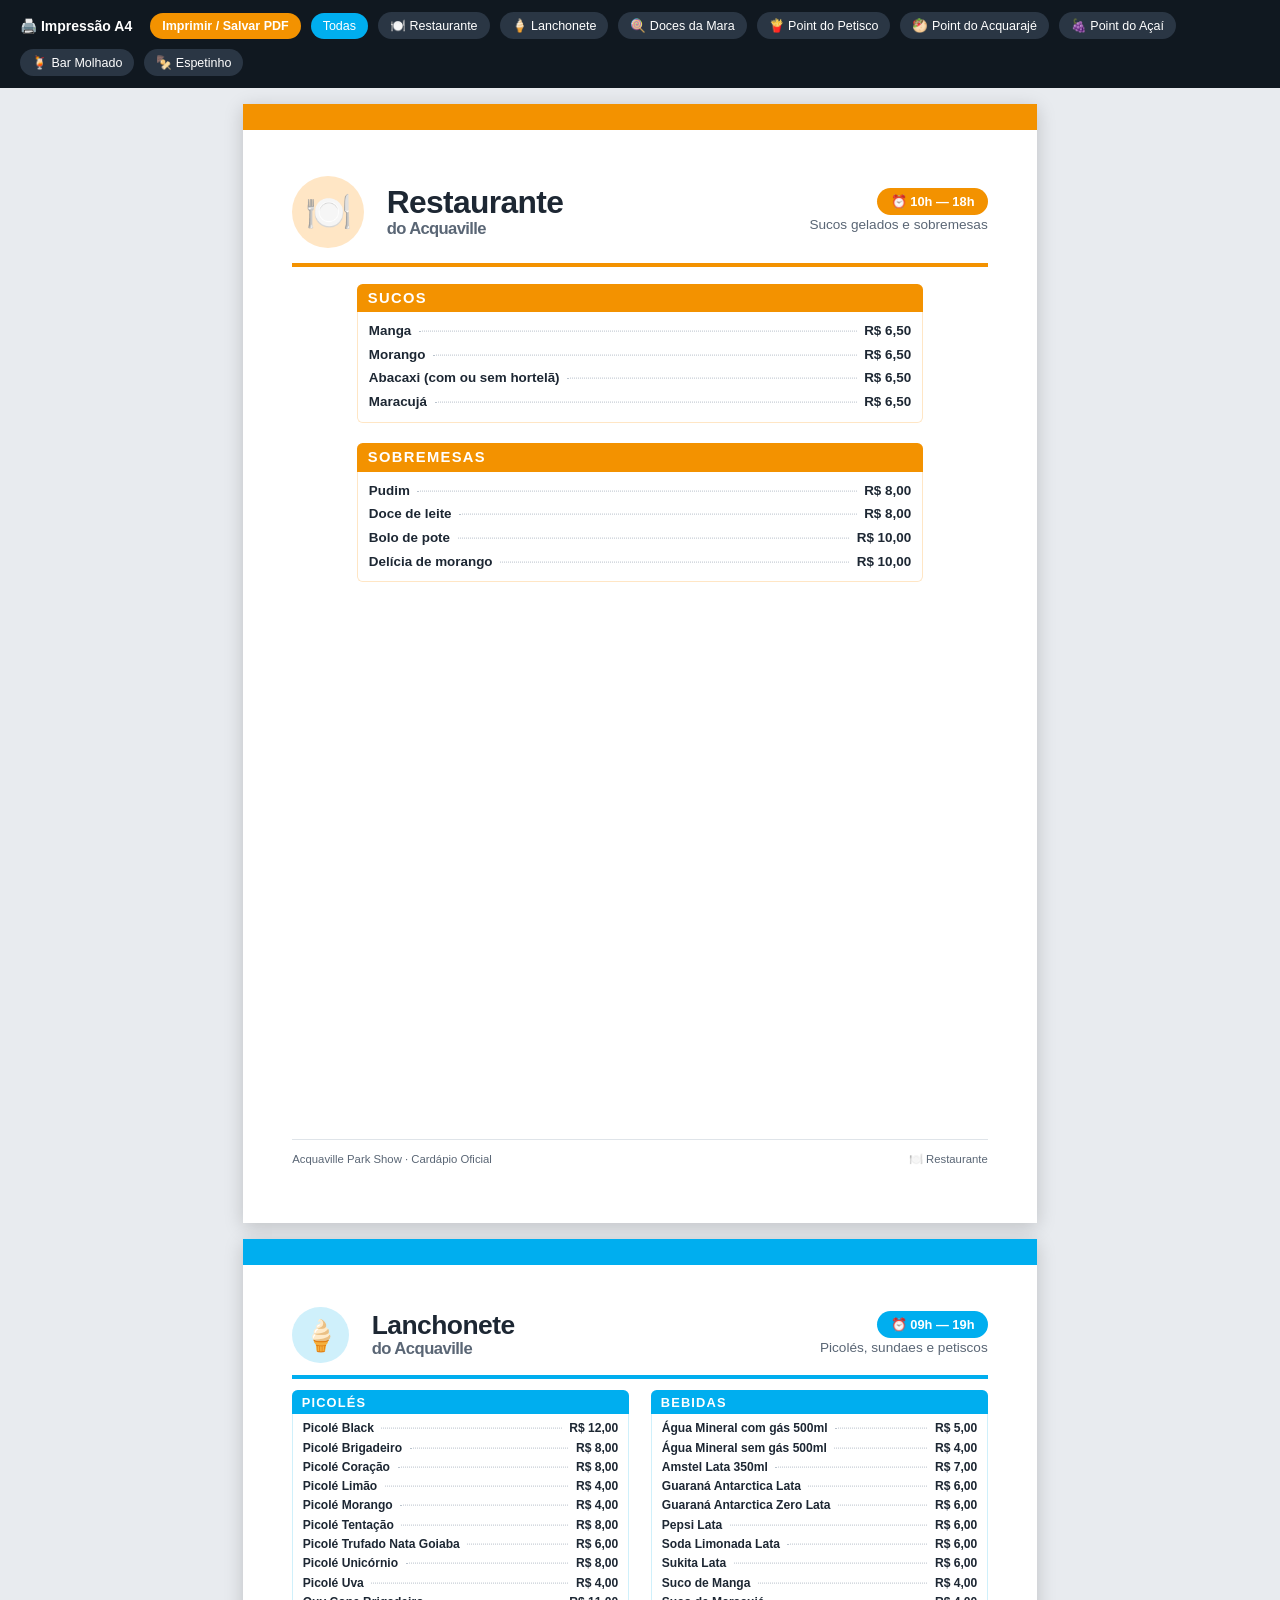
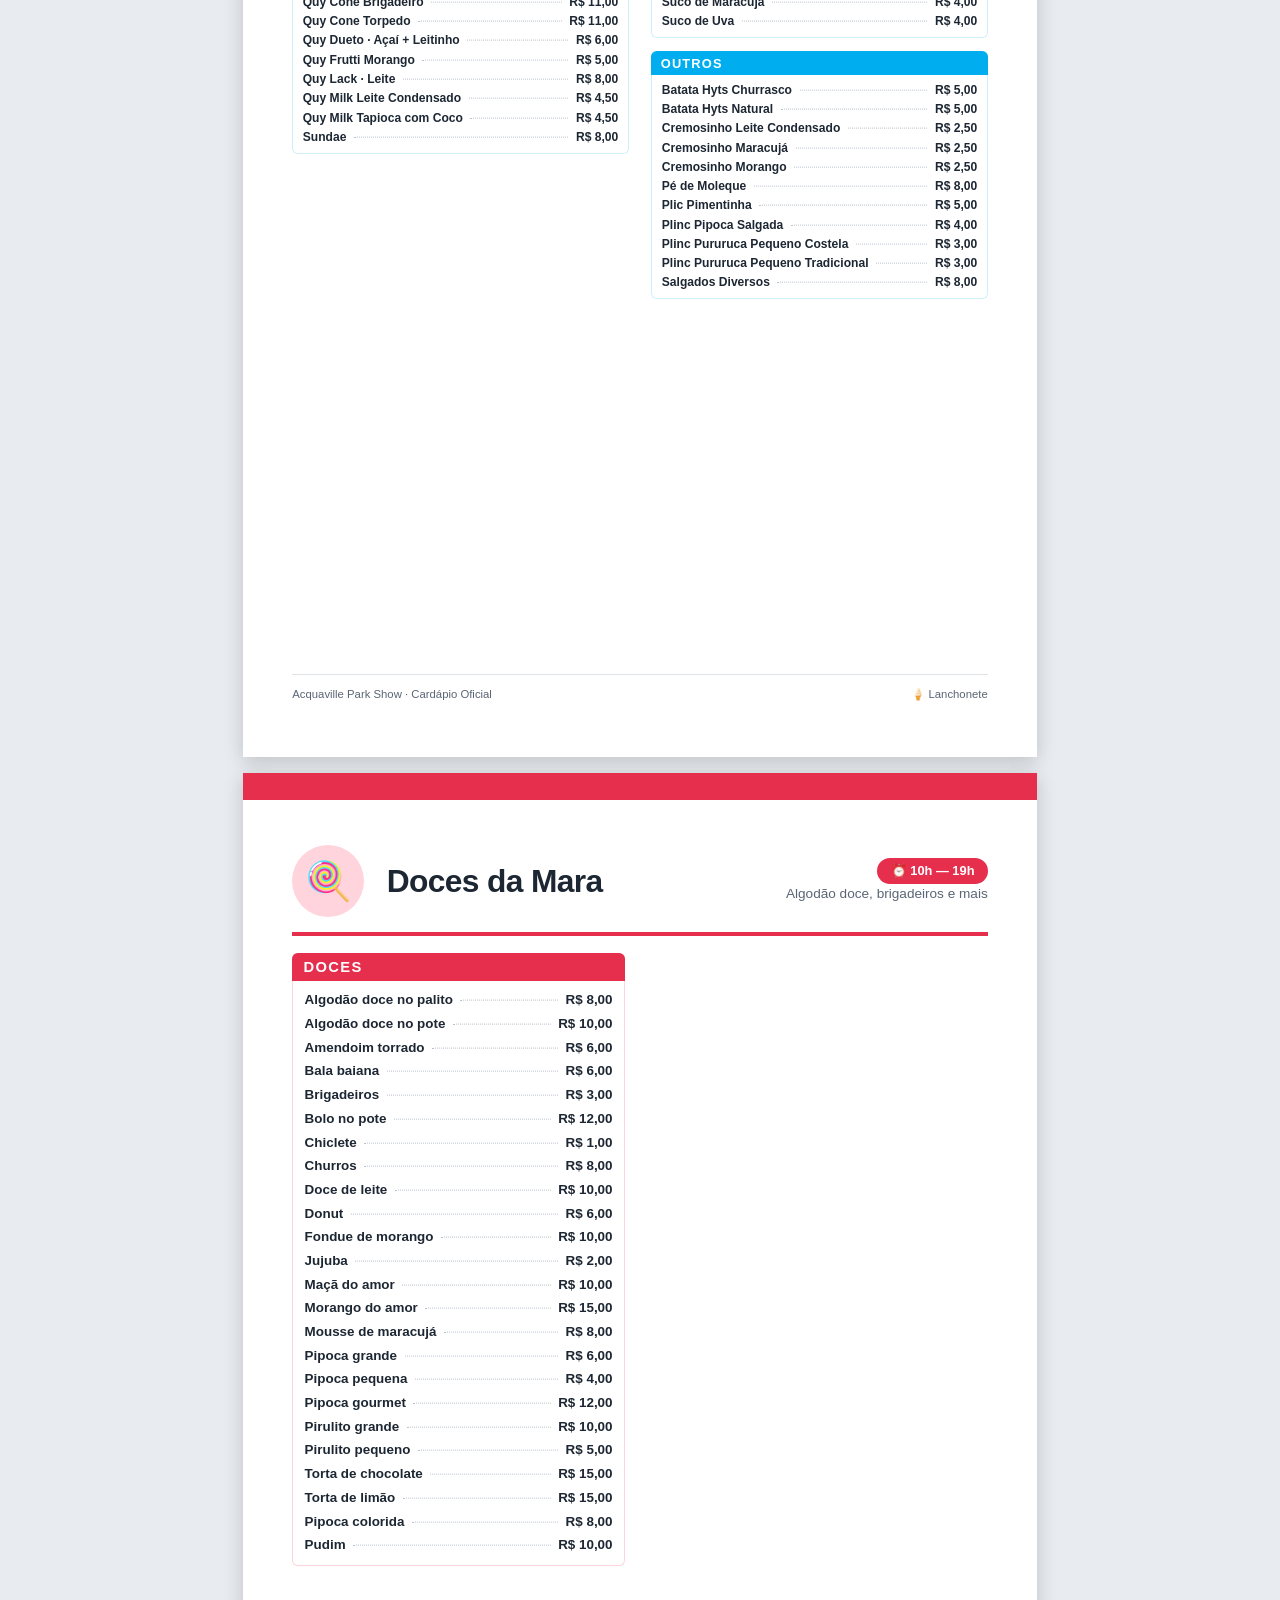
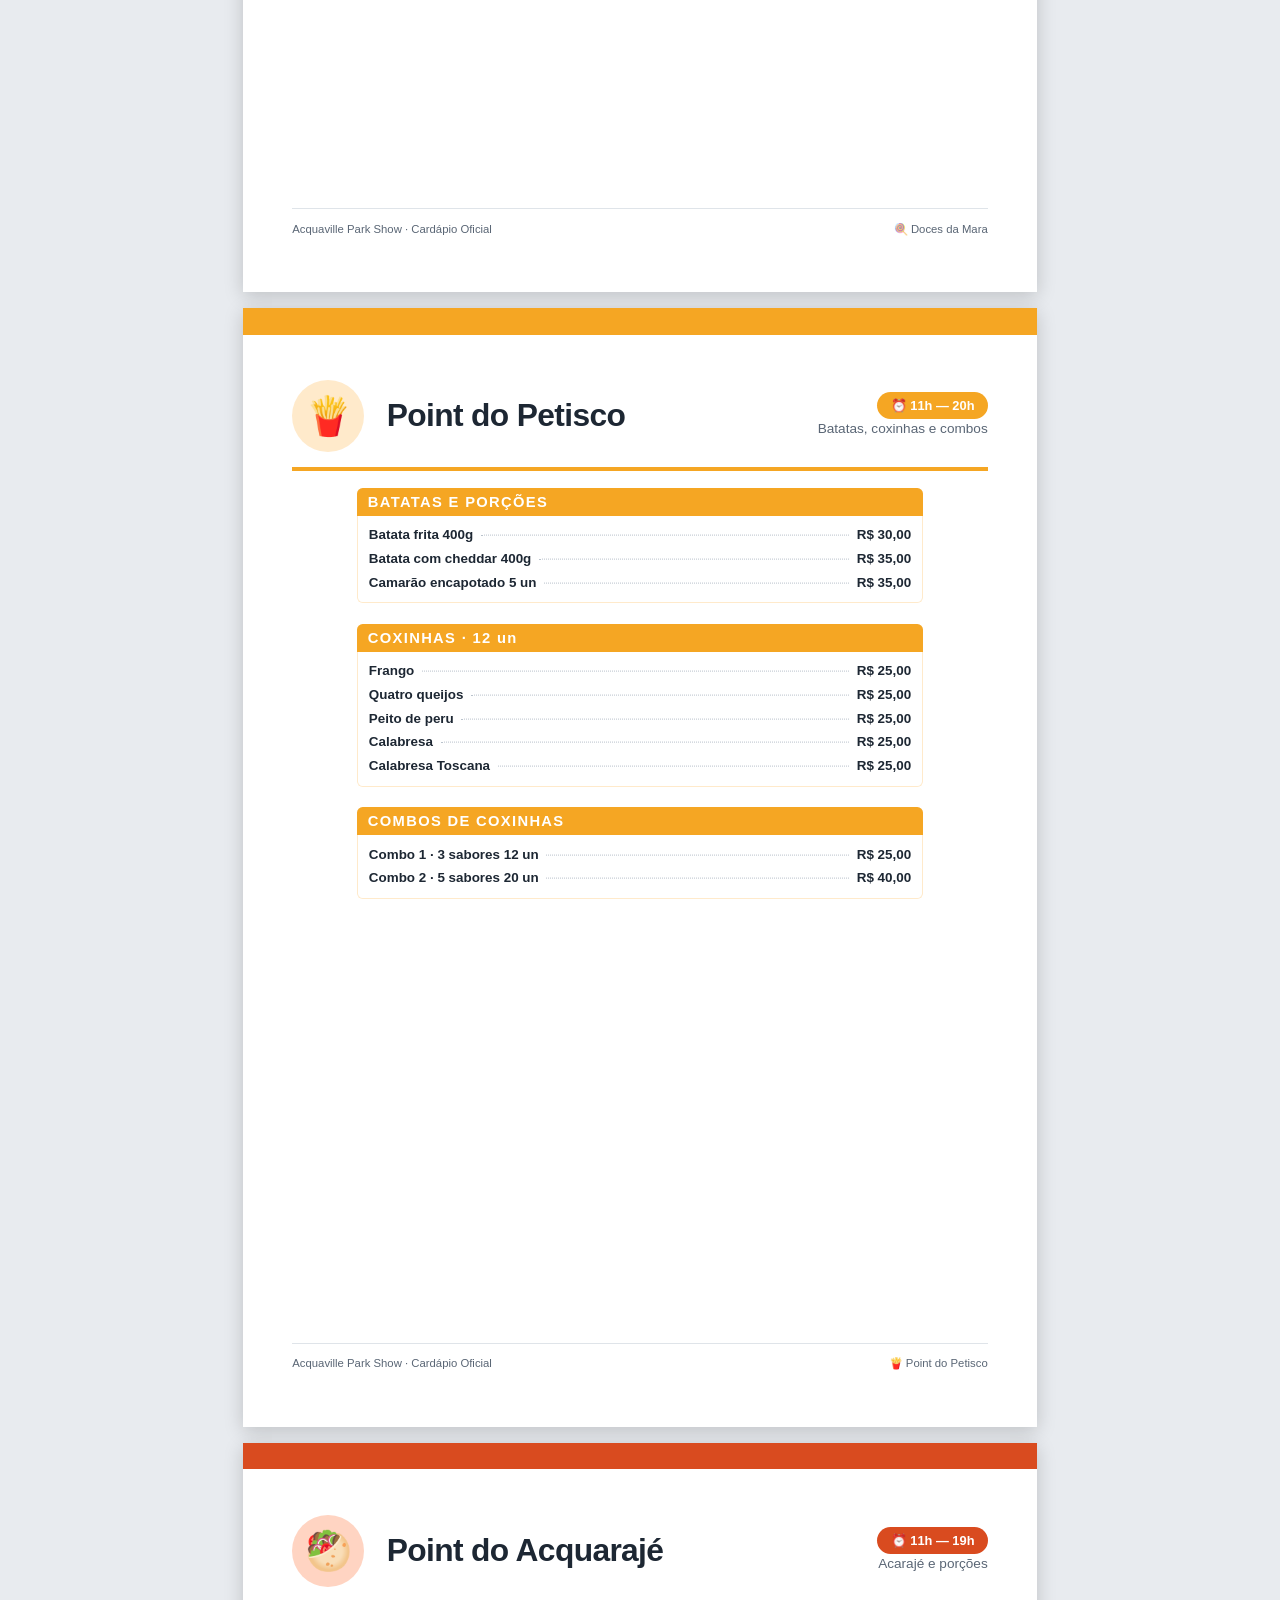
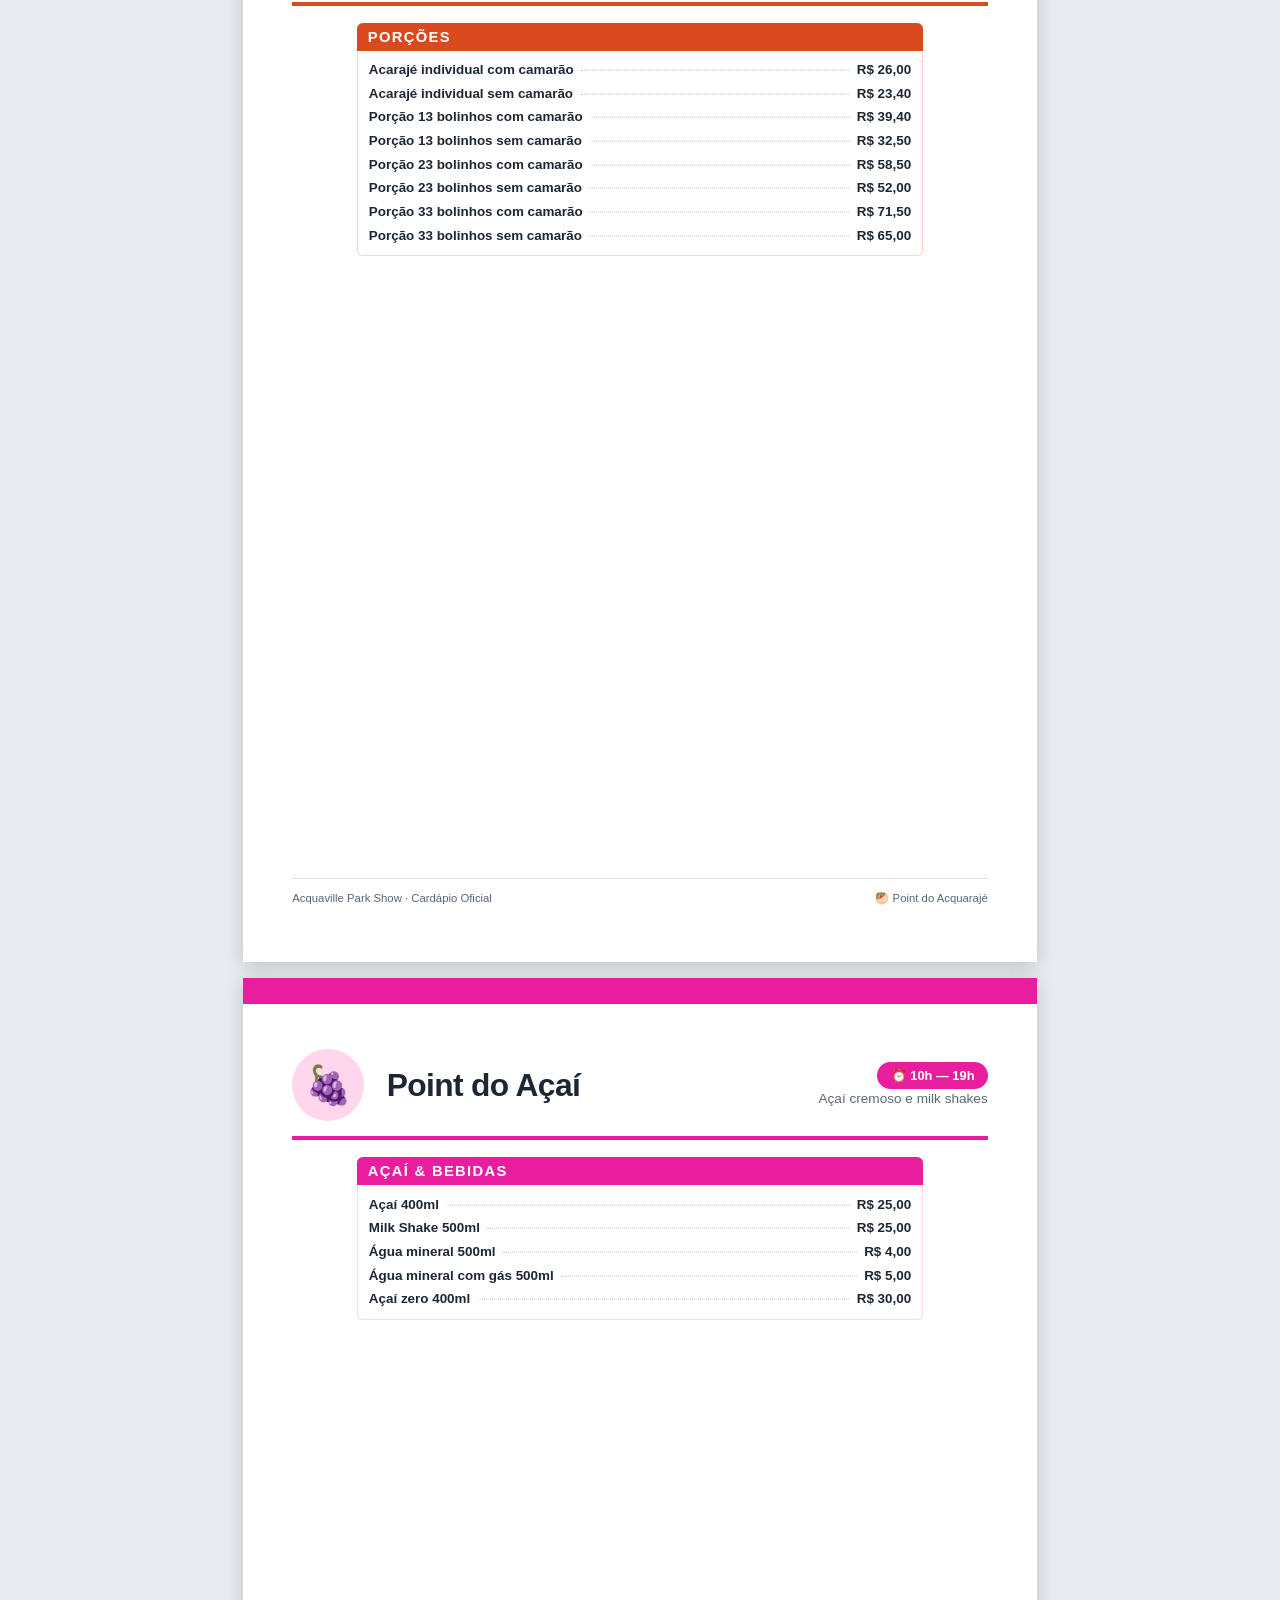
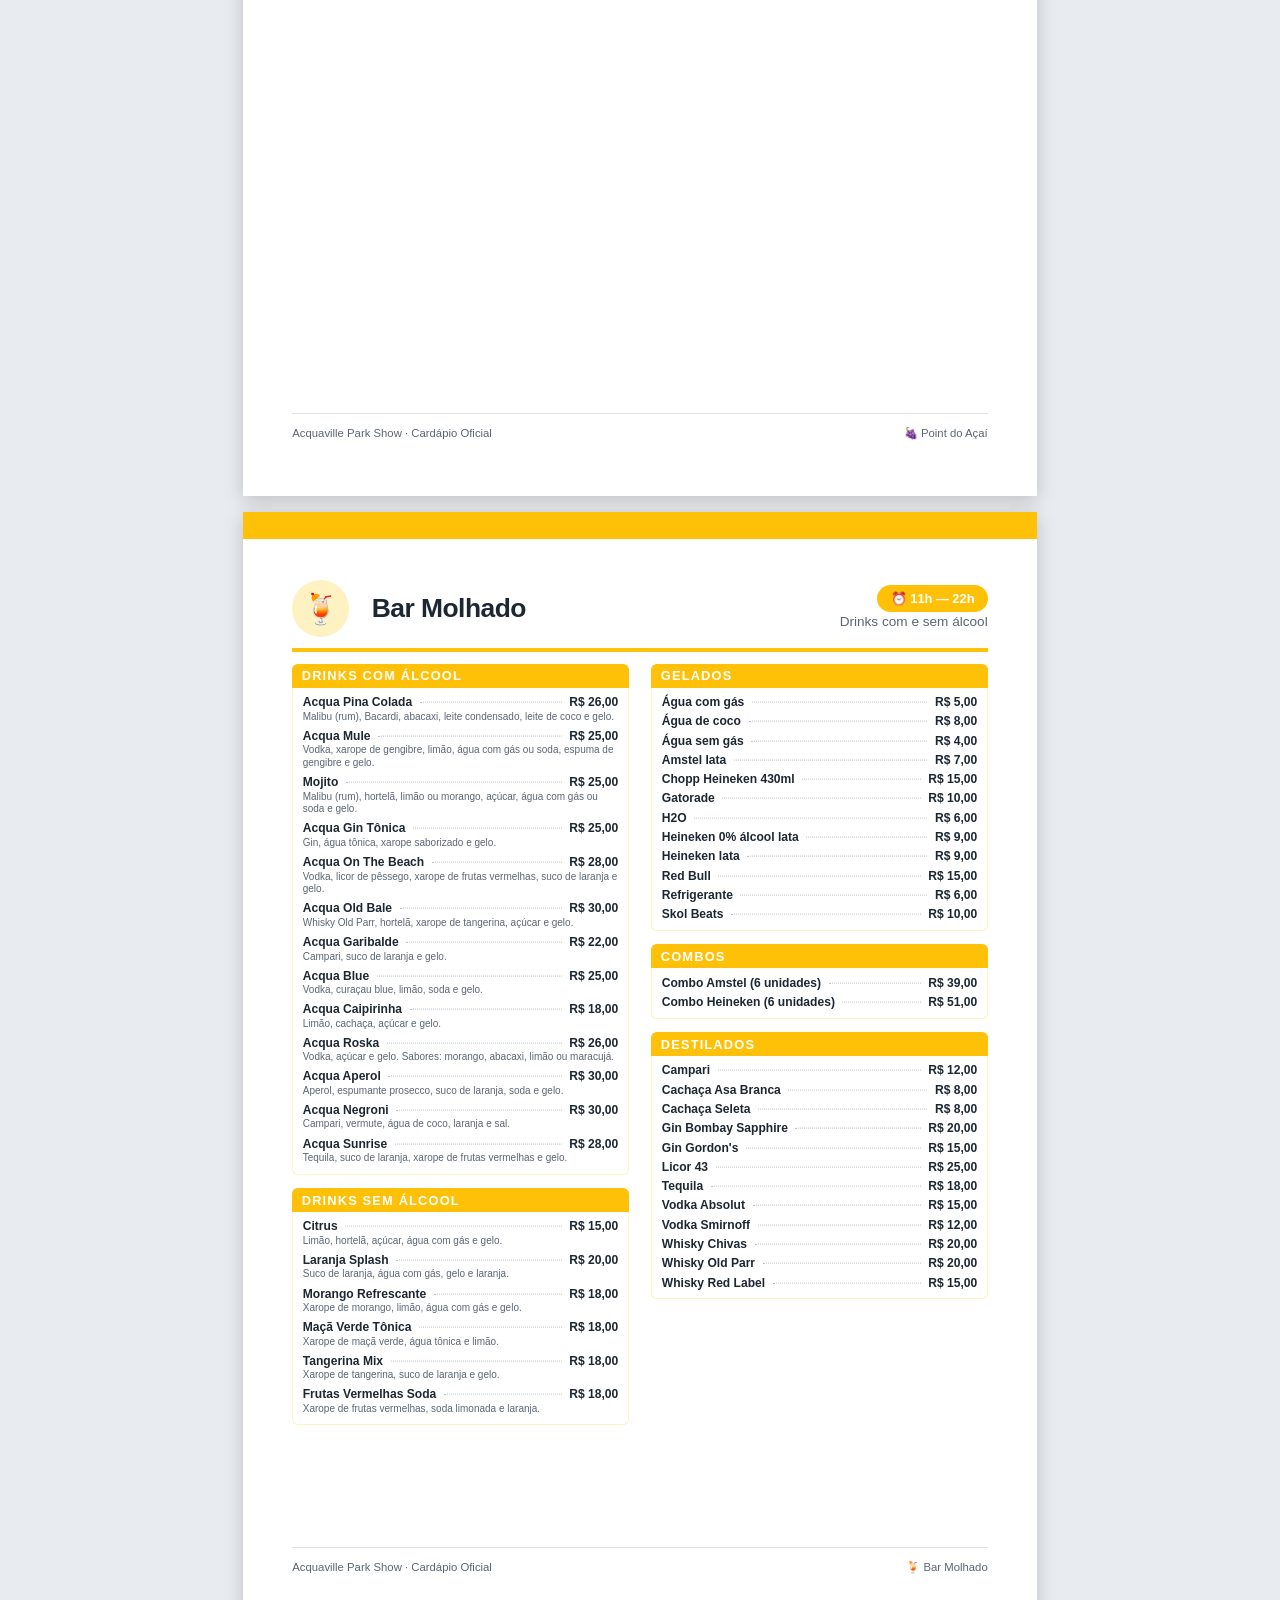
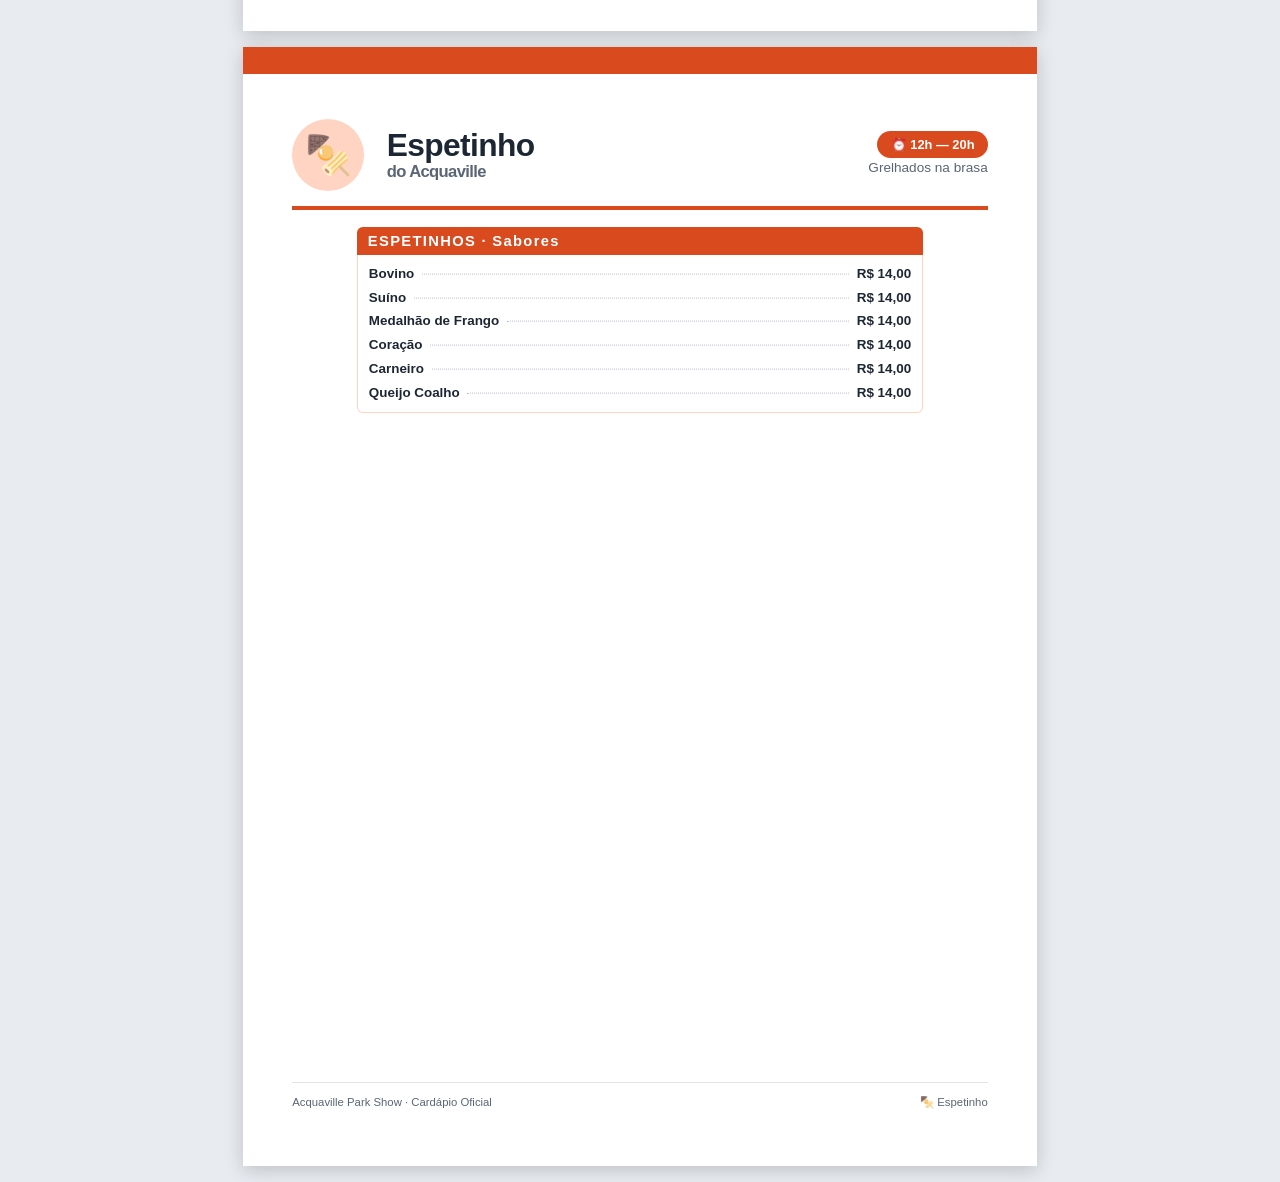
<file: print.html>
<!DOCTYPE html>
<html lang="pt-BR">
<head>
<meta charset="UTF-8">
<meta name="viewport" content="width=device-width, initial-scale=1.0">
<title>Cardápio Acquaville — Versão para Impressão A4</title>
<style>
  * { margin: 0; padding: 0; box-sizing: border-box; }

  :root {
    --ink: #1d2733;
    --ink-soft: #5a6675;
    --paper: #ffffff;
  }

  html { -webkit-print-color-adjust: exact; print-color-adjust: exact; }

  body {
    font-family: 'Segoe UI', 'Helvetica Neue', Arial, sans-serif;
    background: #e8ebef;
    color: var(--ink);
  }

  /* ── Toolbar (só na tela) ─────────────────────────── */
  .toolbar {
    position: sticky; top: 0; z-index: 10;
    background: #101820; color: #fff;
    padding: 12px 20px;
    display: flex; flex-wrap: wrap; align-items: center; gap: 10px;
  }
  .toolbar strong { margin-right: 8px; font-size: 14px; }
  .toolbar a, .toolbar button {
    font-size: 12.5px; text-decoration: none; cursor: pointer;
    padding: 6px 12px; border-radius: 999px;
    background: #2a3644; color: #fff; border: none;
  }
  .toolbar a.active { background: #00AEEF; }
  .toolbar button.print { background: #F39200; font-weight: 700; }

  /* ── Página A4 ────────────────────────────────────── */
  .page {
    width: 210mm; min-height: 296mm;
    margin: 16px auto; padding: 13mm 13mm 15mm;
    background: var(--paper);
    box-shadow: 0 4px 18px rgba(0,0,0,.18);
    display: flex; flex-direction: column;
    position: relative; overflow: hidden;
  }

  .page-band {
    position: absolute; top: 0; left: 0; right: 0; height: 7mm;
    background: var(--accent);
  }

  .page-head {
    display: flex; align-items: center; gap: 6mm;
    padding: 6mm 0 4mm; border-bottom: 1.2mm solid var(--accent);
  }
  .head-icon {
    width: 19mm; height: 19mm; border-radius: 50%;
    background: var(--accent-soft);
    display: flex; align-items: center; justify-content: center;
    font-size: 10mm; flex-shrink: 0;
  }
  .head-txt { flex: 1; }
  .head-txt h1 { font-size: 8.4mm; line-height: 1.05; letter-spacing: -.02em; }
  .head-txt h1 small { font-size: 4.4mm; font-weight: 600; color: var(--ink-soft); display: block; }
  .head-meta { text-align: right; font-size: 3.6mm; color: var(--ink-soft); line-height: 1.5; }
  .head-meta .hours {
    display: inline-block; background: var(--accent); color: #fff;
    font-weight: 700; padding: 1mm 3.5mm; border-radius: 999px; font-size: 3.4mm;
  }

  /* ── Seções em colunas ────────────────────────────── */
  .page-body { flex: 1; column-count: 2; column-gap: 8mm; padding-top: 4.5mm; }
  .page-body.single { column-count: 1; max-width: 150mm; margin: 0 auto; width: 100%; }

  .section { break-inside: avoid; margin-bottom: 5.5mm; }
  .section h2 {
    font-size: 3.9mm; letter-spacing: .09em;
    color: #fff; background: var(--accent);
    padding: 1.6mm 3mm; border-radius: 1.5mm 1.5mm 0 0;
  }
  .section ul { list-style: none; border: .35mm solid var(--accent-soft); border-top: none; padding: 1.8mm 3mm 2.2mm; border-radius: 0 0 1.5mm 1.5mm; }

  .item { padding: 1.15mm 0; break-inside: avoid; }
  .item-row { display: flex; align-items: baseline; gap: 2mm; }
  .item-name { font-size: 3.55mm; font-weight: 600; }
  .item-dots { flex: 1; border-bottom: .3mm dotted #b9c2cc; transform: translateY(-.9mm); }
  .item-price { font-size: 3.55mm; font-weight: 700; white-space: nowrap; }
  .item-desc { font-size: 3mm; color: var(--ink-soft); line-height: 1.35; padding-top: .4mm; }

  /* Modo compacto — páginas com muitos itens */
  .page.dense .page-head { padding: 5mm 0 3mm; }
  .page.dense .head-icon { width: 15mm; height: 15mm; font-size: 8mm; }
  .page.dense .head-txt h1 { font-size: 7mm; }
  .page.dense .page-body { padding-top: 3mm; column-gap: 6mm; }
  .page.dense .section { margin-bottom: 3.6mm; }
  .page.dense .section h2 { font-size: 3.4mm; padding: 1.2mm 2.5mm; }
  .page.dense .section ul { padding: 1.2mm 2.5mm 1.6mm; }
  .page.dense .item { padding: .7mm 0; }
  .page.dense .item-name, .page.dense .item-price { font-size: 3.2mm; }
  .page.dense .item-desc { font-size: 2.65mm; line-height: 1.28; }

  .page-foot {
    padding-top: 3.5mm; margin-top: 2mm;
    border-top: .35mm solid #dfe4e9;
    display: flex; justify-content: space-between;
    font-size: 3mm; color: var(--ink-soft);
  }

  /* ── Impressão ────────────────────────────────────── */
  @page { size: A4 portrait; margin: 0; }
  @media print {
    body { background: #fff; }
    .toolbar { display: none; }
    .page {
      margin: 0; box-shadow: none;
      width: 210mm; min-height: 296mm;
      page-break-after: always;
    }
    .page:last-child { page-break-after: auto; }
  }
</style>
</head>
<body>
<div class="toolbar" id="toolbar">
  <strong>🖨️ Impressão A4</strong>
  <button class="print" onclick="window.print()">Imprimir / Salvar PDF</button>
</div>
<div id="pages"></div>

<script src="menu-data.js"></script>
<script>
  const fmt = v => 'R$ ' + v.toFixed(2).replace('.', ',');
  const params = new URLSearchParams(location.search);
  const only = params.get('station');

  const stations = window.ACQUA_DATA.stations.filter(s => !only || s.id === only);

  // Links da toolbar
  const bar = document.getElementById('toolbar');
  const mkLink = (href, label, active) => {
    const a = document.createElement('a');
    a.href = href; a.textContent = label;
    if (active) a.className = 'active';
    bar.appendChild(a);
  };
  mkLink('print.html', 'Todas', !only);
  window.ACQUA_DATA.stations.forEach(s =>
    mkLink('print.html?station=' + s.id, s.icon + ' ' + s.name, only === s.id));

  // Páginas
  const esc = t => String(t).replace(/&/g,'&amp;').replace(/</g,'&lt;');
  const root = document.getElementById('pages');

  stations.forEach(st => {
    const totalItems = st.sections.reduce((n, s) => n + s.items.length, 0);
    const single = totalItems <= 10;
    const dense = totalItems > 38;

    const sectionsHtml = st.sections.map(sec => `
      <div class="section">
        <h2>${esc(sec.name)}</h2>
        <ul>
          ${sec.items.map(it => `
            <li class="item">
              <div class="item-row">
                <span class="item-name">${esc(it.name)}</span>
                <span class="item-dots"></span>
                <span class="item-price">${fmt(it.price)}</span>
              </div>
              ${it.desc ? `<div class="item-desc">${esc(it.desc)}</div>` : ''}
            </li>`).join('')}
        </ul>
      </div>`).join('');

    const page = document.createElement('div');
    page.className = 'page' + (dense ? ' dense' : '');
    page.style.setProperty('--accent', st.color);
    page.style.setProperty('--accent-soft', st.colorSoft);
    page.innerHTML = `
      <div class="page-band"></div>
      <div class="page-head">
        <div class="head-icon">${st.icon}</div>
        <div class="head-txt">
          <h1>${esc(st.name)} ${st.subtitle ? `<small>${esc(st.subtitle)}</small>` : ''}</h1>
        </div>
        <div class="head-meta">
          <span class="hours">⏰ ${esc(st.hours)}</span><br>
          ${esc(st.tagline)}
        </div>
      </div>
      <div class="page-body ${single ? 'single' : ''}">${sectionsHtml}</div>
      <div class="page-foot">
        <span>Acquaville Park Show · Cardápio Oficial</span>
        <span>${st.icon} ${esc(st.name)}</span>
      </div>`;
    root.appendChild(page);
  });
</script>
</body>
</html>
</file>
